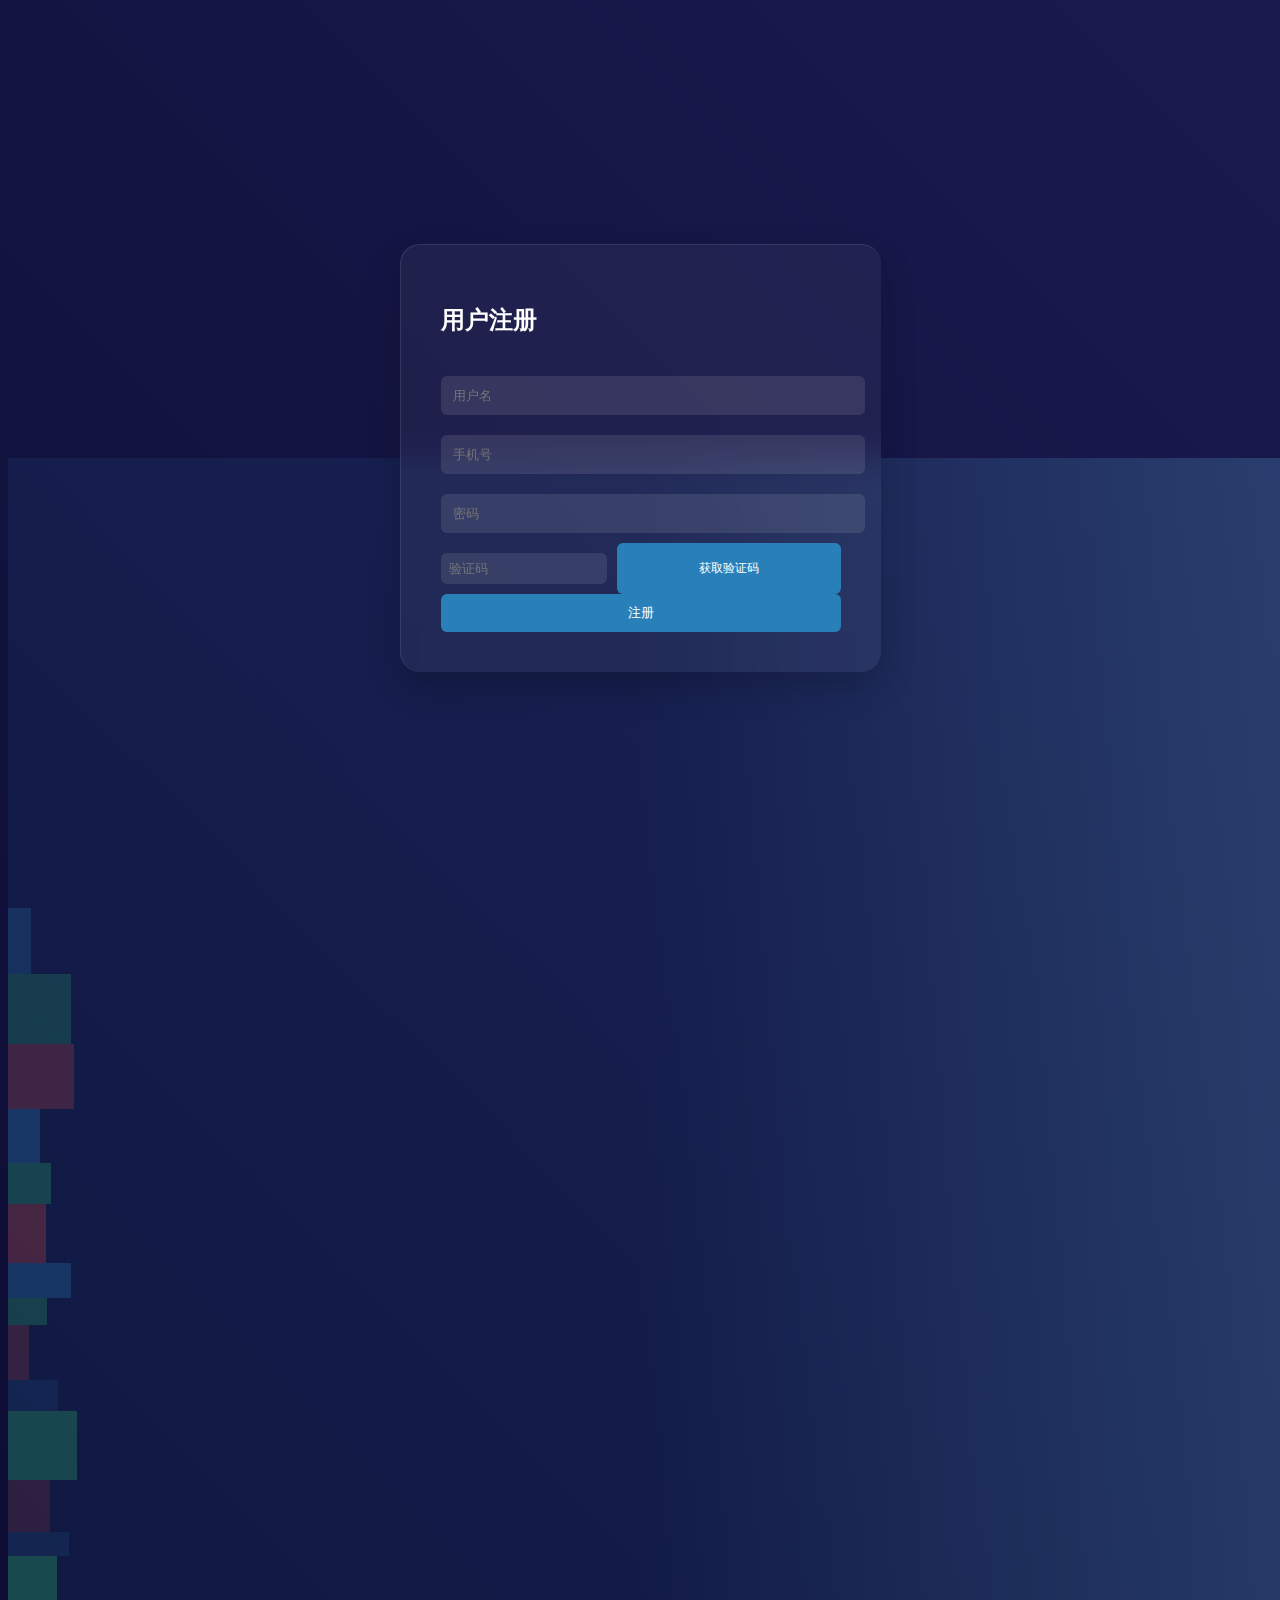
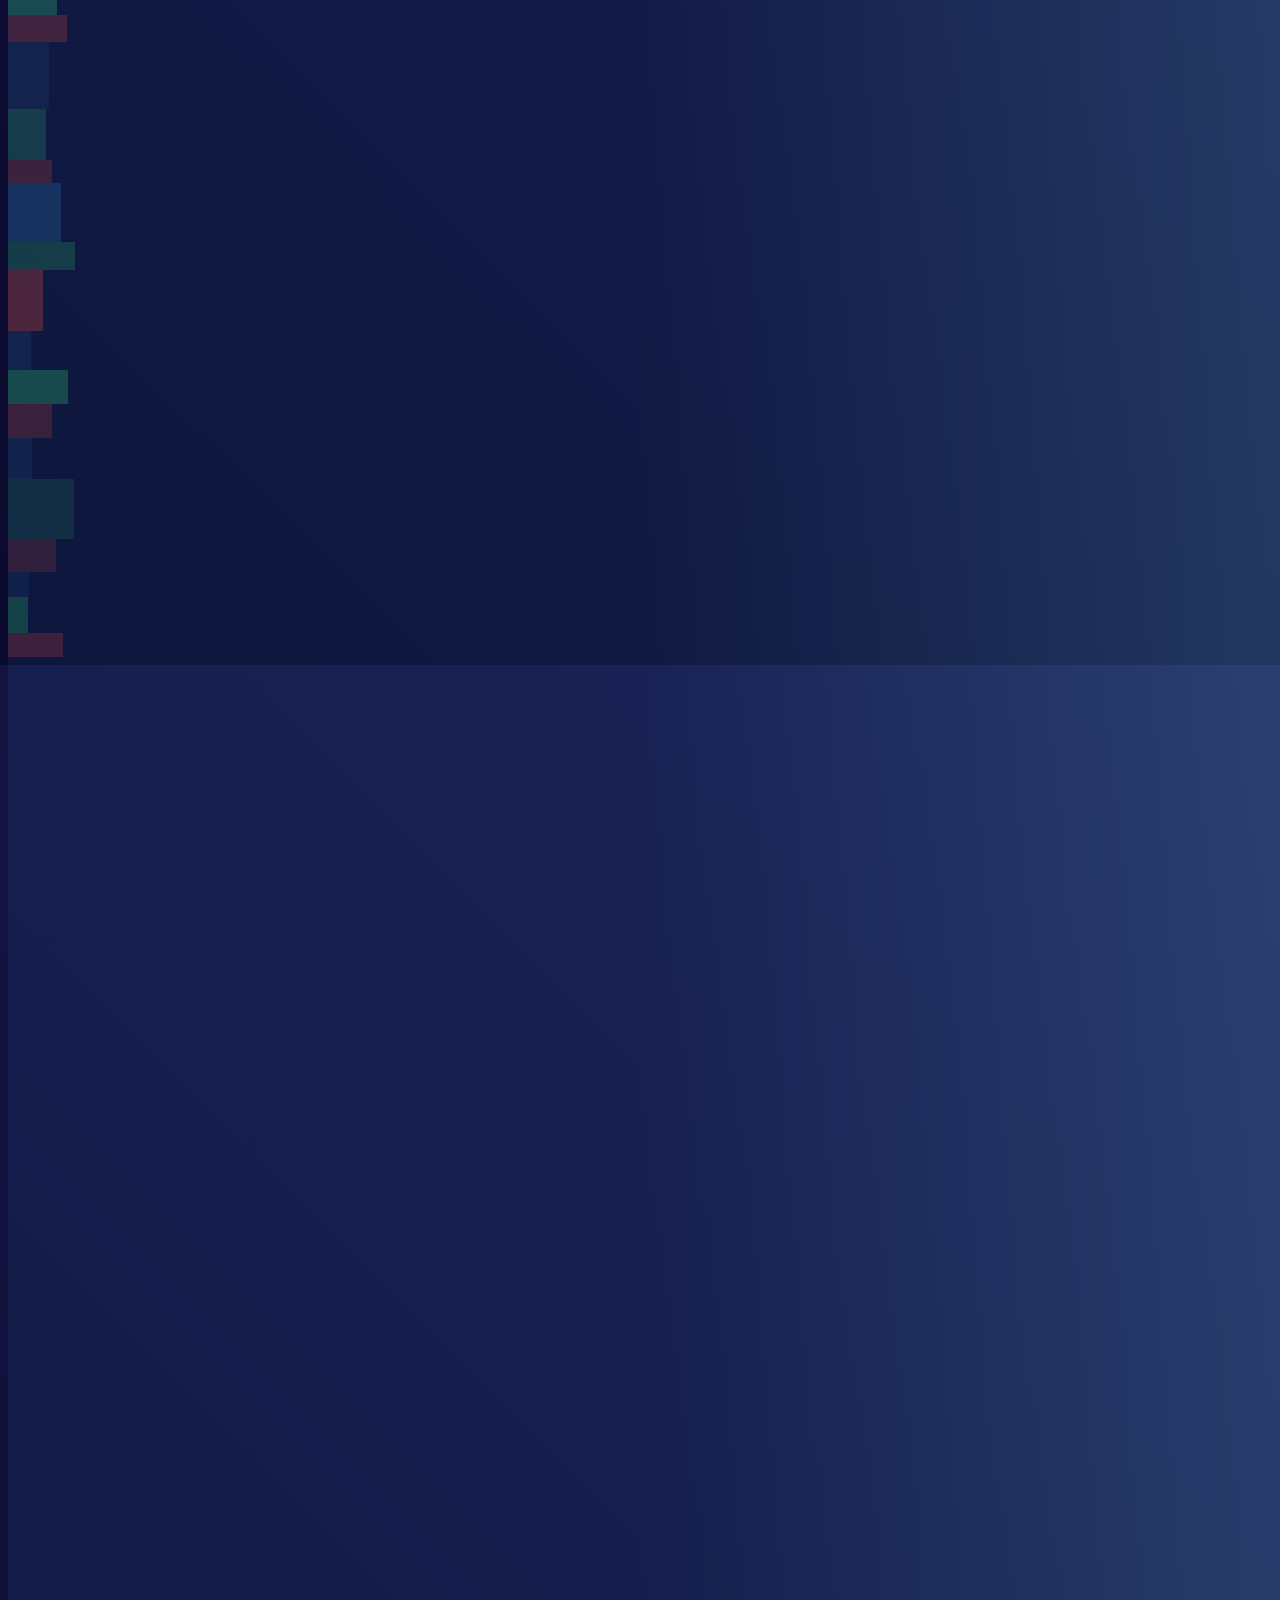
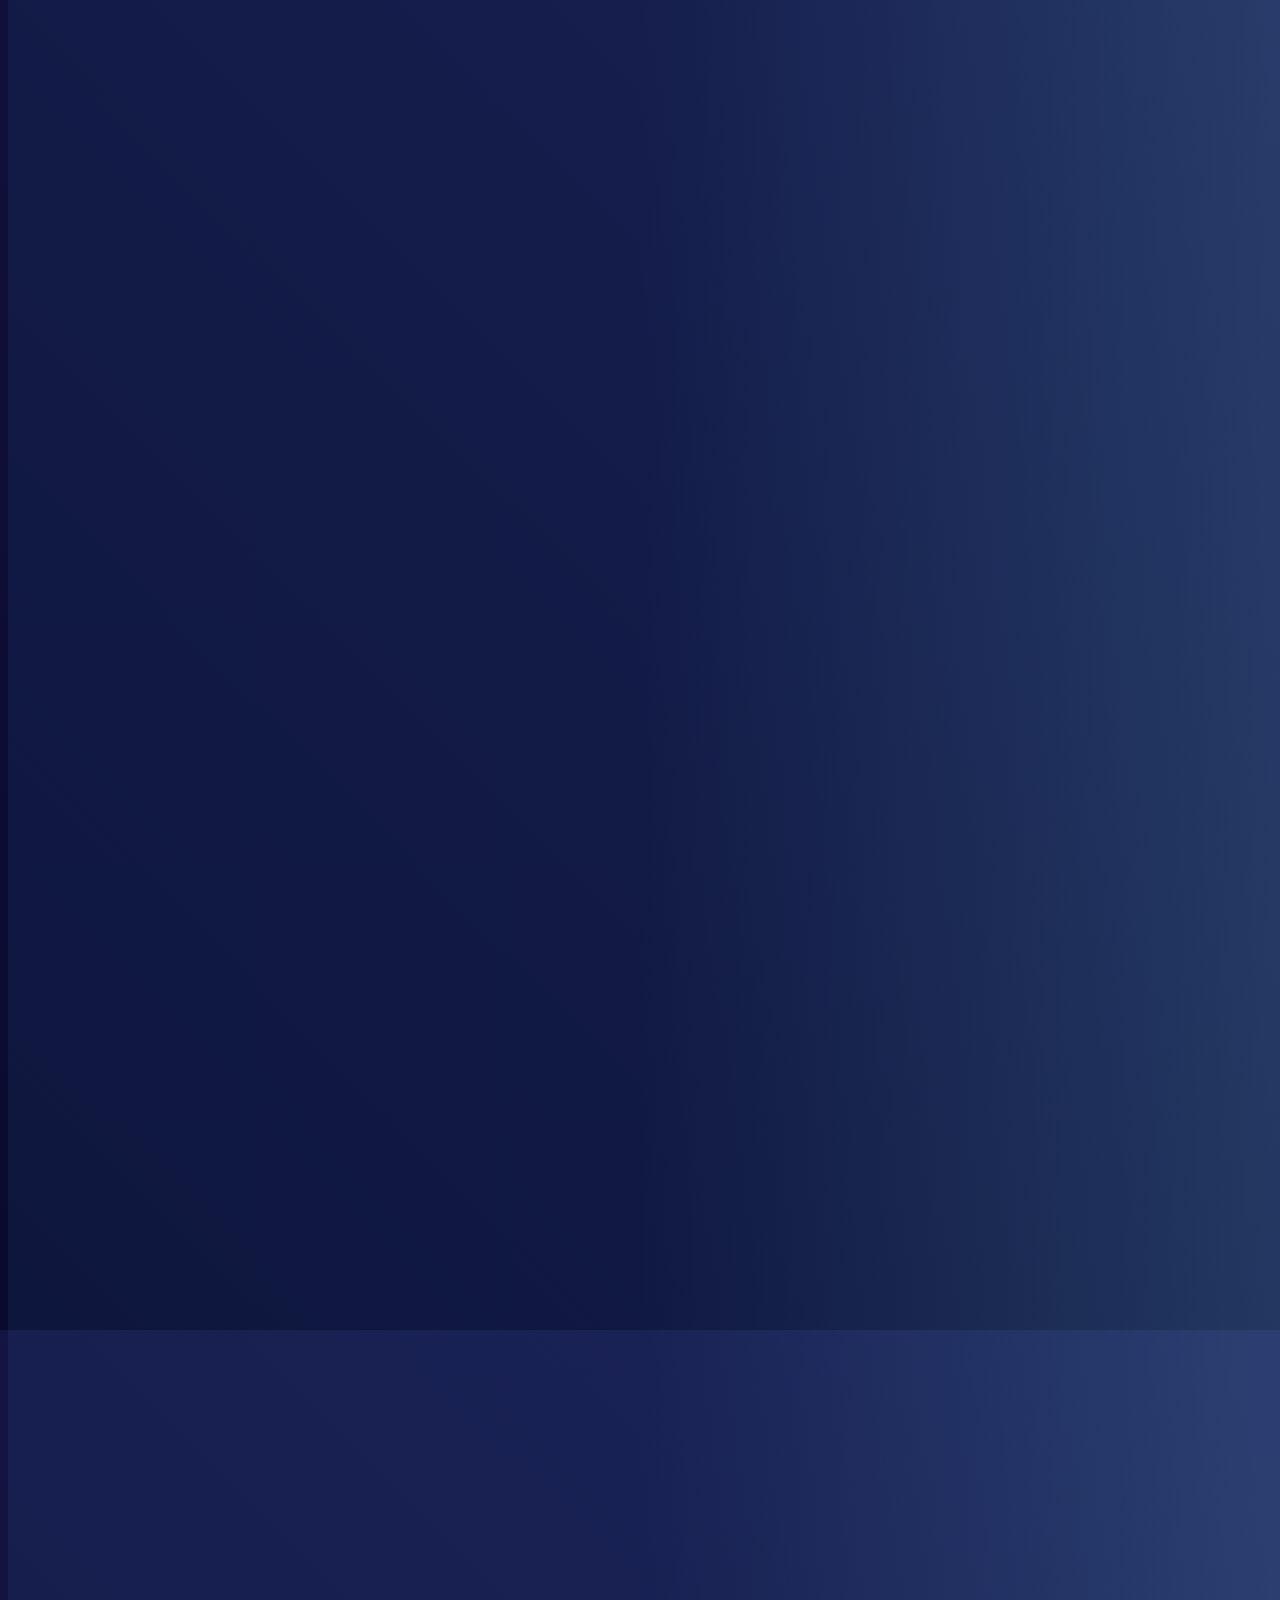
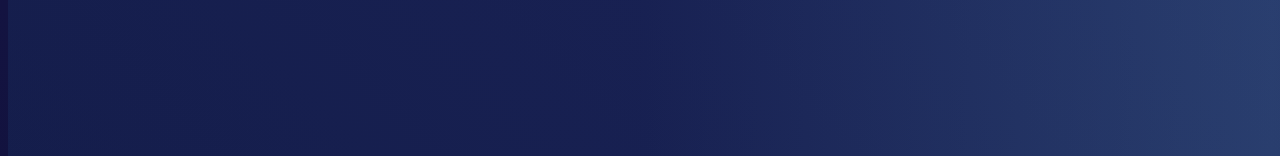
<file: dl.html>
<!DOCTYPE html>
<html>
<head>
    <title>科技登录界面</title>
    <link rel="icon" type="image/x-icon" href="favicon.ico"/>
    <style>
        body {
            min-height: 100vh;
            background: linear-gradient(45deg, #0a0a2e, #1a1a4f);
            overflow: hidden;
            position: relative;
            color: white;
            font-family: Arial, sans-serif;
        }

        /* 背景光效动画 */
        .glowing-bg {
            position: absolute;
            width: 200%;
            height: 200%;
            background: linear-gradient(
                90deg,
                rgba(41, 128, 185, 0.1) 25%,
                rgba(109, 213, 250, 0.2) 50%,
                rgba(41, 128, 185, 0.1) 75%
            );
            animation: glow 20s linear infinite;
        }

        /* 登录框样式 */
        .login-box {
            position: relative;
            width: 400px;
            background: rgba(255, 255, 255, 0.05);
            backdrop-filter: blur(15px);
            border-radius: 20px;
            padding: 40px;
            margin: 100px auto;
            box-shadow: 0 15px 35px rgba(0, 0, 0, 0.2);
            border-top: 1px solid rgba(255, 255, 255, 0.1);
            border-left: 1px solid rgba(255, 255, 255, 0.1);
        }

        /* 输入框样式 */
        input {
            width: 100%;
            padding: 12px;
            margin: 10px 0;
            background: rgba(255,255,255,0.1);
            border: none;
            border-radius: 6px;
            color: #fff;
            transition: all 0.3s ease;
        }

        /* 添加验证码输入框特定样式 */
        input[name="verificationCode"] {
            width: 70%;  /* 将宽度调整为60% */
            padding: 8px;  /* 减小内边距 */
        }

        input:focus {
            background: rgba(255,255,255,0.2);
            outline: none;
            box-shadow: 0 0 10px rgba(109, 213, 250, 0.5);
        }

        /* 按钮样式 */
        button {
            width: 100%;
            padding: 10px;
            background: #2980b9;
            border: none;
            border-radius: 6px;
            color: #fff;
            cursor: pointer;
            transition: all 0.3s ease;
        }

        button:hover {
            background: #2ecc71;
            transform: translateY(-2px);
            box-shadow: 0 5px 15px rgba(46, 204, 113, 0.4);
        }

        /* 动画定义 */
        @keyframes glow {
            0% { transform: translate(-50%, -50%) rotate(0deg); }
            100% { transform: translate(-50%, -50%) rotate(360deg); }
        }

        @keyframes move {
            0%, 100% { transform: translate(0, 0) rotate(0deg); }
            25% { transform: translate(100px, 100px) rotate(90deg); }
            50% { transform: translate(-50px, 150px) rotate(180deg); }
            75% { transform: translate(-100px, -100px) rotate(270deg); }
        }
    </style>
</head>
<body>
    <div style="display: flex; justify-content: center; align-items: center; min-height: 100vh;">
        <div class="container">
            <div class="glowing-bg"></div>
        </div>
        <div class="login-box">
            <h2 style="color: #fff; margin-bottom: 30px;">用户注册</h2>
            <form onsubmit="redirectToHomepage(event)">
                <input type="text" name="username" placeholder="用户名" required>
                <input type="text" name="phone" placeholder="手机号" required>
                <input type="password" name="password" placeholder="密码" required>
                <div style="display: flex; gap: 10px;">
                    <input type="text" name="verificationCode" placeholder="验证码" required>
                    <button type="button" onclick="sendVerificationCode()" style="padding: 8px; font-size: 12px; border-radius: 6px;">获取验证码</button>
                </div>
                <button type="submit">注册</button>
            </form>
        </div>
    </div>
    <script>
        // 添加重定向函数
        function sendVerificationCode() {
            const verificationCode = Math.floor(100000 + Math.random() * 900000);
            alert(`您的验证码是: ${verificationCode}`);
            localStorage.setItem('verificationCode', verificationCode);
            const verifyButton = document.querySelector('button[type="button"]');
            verifyButton.disabled = true;
            let timeLeft = 60;
            const timerInterval = setInterval(() => {
                verifyButton.textContent = `重新发送(${timeLeft})`;
                timeLeft--;
                if (timeLeft < 0) {
                    clearInterval(timerInterval);
                    verifyButton.disabled = false;
                    verifyButton.textContent = '获取验证码';
                }
            }, 1000);
        }
        function redirectToHomepage(event) {
            event.preventDefault(); // 阻止默认表单提交
            const username = document.querySelector('input[name="username"]').value;
            const phone = document.querySelector('input[name="phone"]').value;
            const phonePattern = /^1[3-9]\d{9}$/;
            if (!phonePattern.test(phone)) {
                alert('请输入有效的中国大陆手机号');
                return;
            }
            if (username.length > 6) {
                alert('用户名不能超过6个字符');
                return;
            }
            const password = document.querySelector('input[name="password"]').value;
            if (password.length < 6) {
                alert('密码长度不能小于6个字符');
                return;
            }

            // 验证码识别逻辑
            const inputVerificationCode = document.querySelector('input[name="verificationCode"]').value;
            const storedVerificationCode = localStorage.getItem('verificationCode');
            if (inputVerificationCode === storedVerificationCode) {
                alert('验证码识别成功');
                localStorage.setItem('username', username);
                window.location.href = 'index.html';
            } else {
                alert('验证码识别失败');
                const verifyButton = document.querySelector('button[type="button"]');
                verifyButton.disabled = true;
                setTimeout(() => {
                    verifyButton.disabled = false;
                }, 60000);
                return;
            }
            window.location.href = 'index.html'; // 跳转到主页
        }
        // 优化浮动方块生成逻辑，增加数量
        function createBoxes() {
            const colors = ['#2980b9', '#2ecc71', '#e74c3c'];
            for(let i=0; i<30; i++){  // 将数量从15增加到30
                const div = document.createElement('div');
                div.className = 'floating-box';
                div.style.cssText = `
                    width: ${Math.random()*50 + 20}px;
                    height: ${Math.random()*50 + 20}px;
                    background: ${colors[i%3]};
                    opacity: ${Math.random()*0.2 + 0.1};
                    left: ${Math.random()*100}%;
                    top: ${Math.random()*100}%;
                    animation: move ${Math.random()*20+10}s linear infinite;
                    animation-delay: ${Math.random()*-20}s;
                `;
                document.body.appendChild(div);
            }
        }
        window.onload = createBoxes;
    </script>
</body>
</html>
</file>
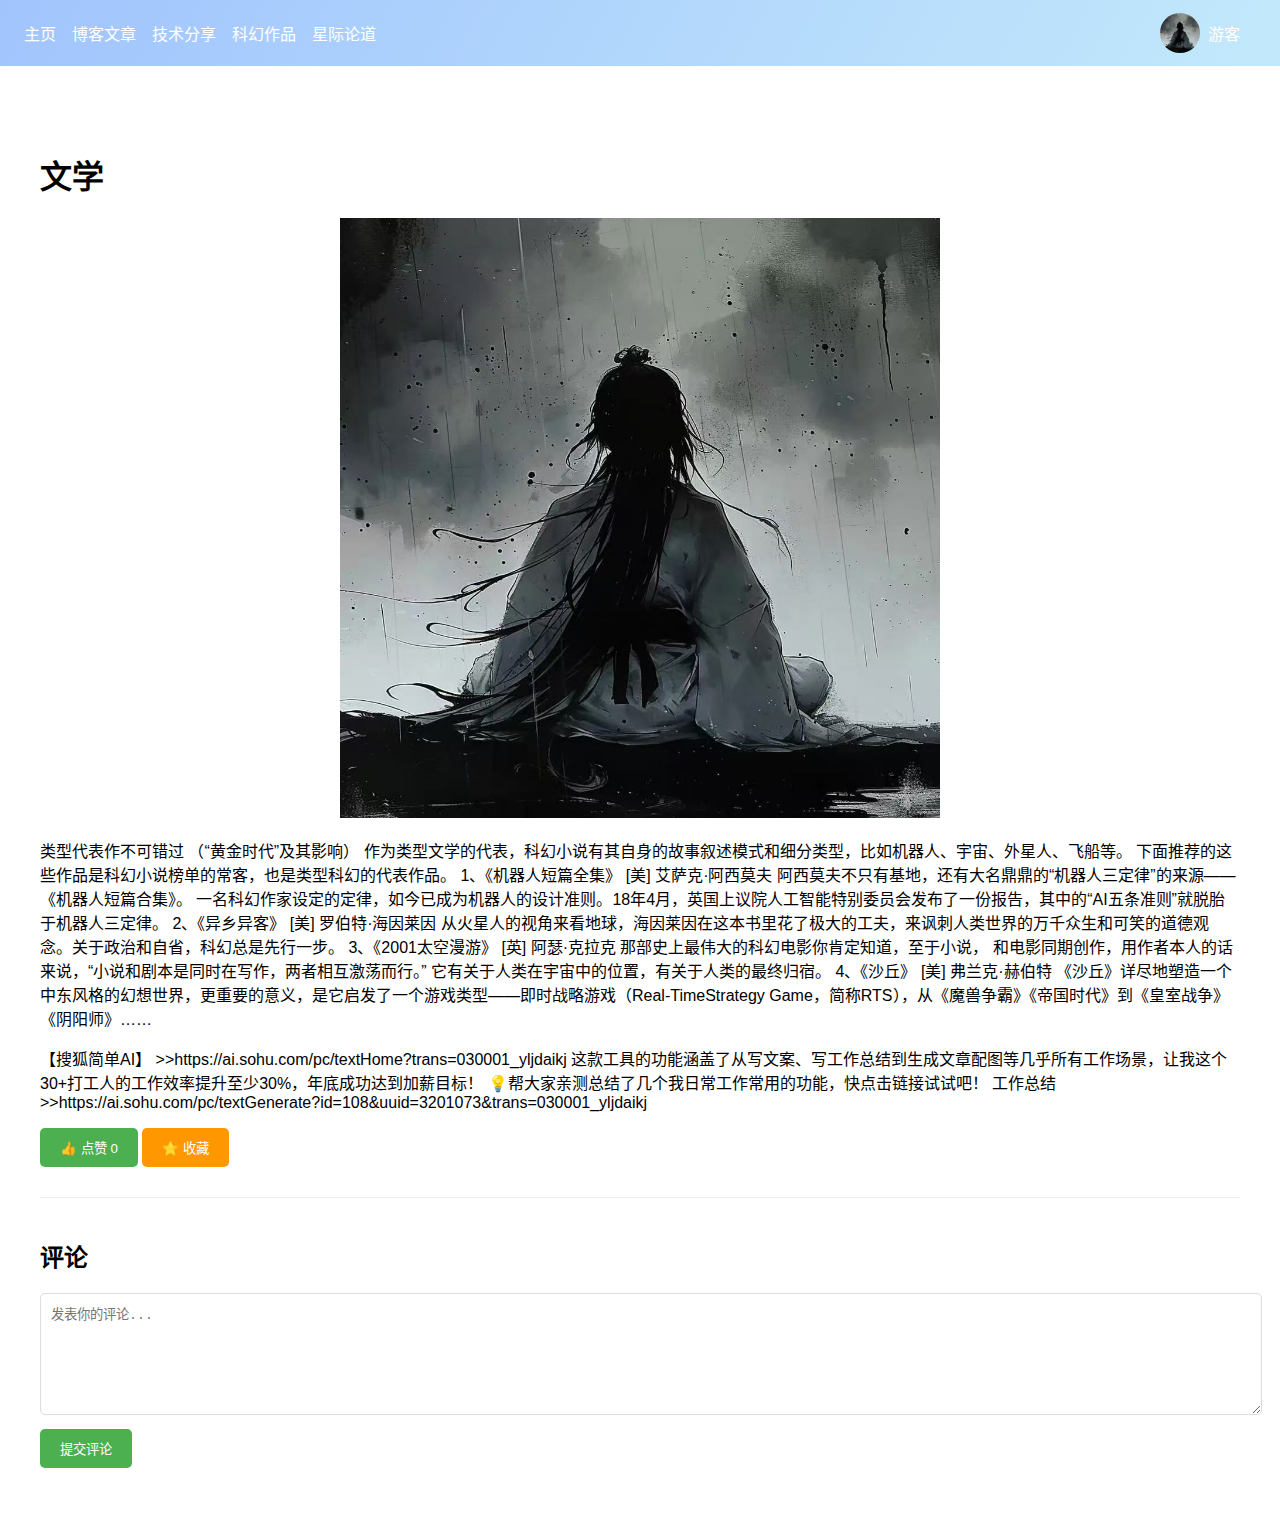
<file: articles/article1 copy.html>
<!DOCTYPE html>
<html lang="zh-CN">
<head>
    <meta charset="UTF-8">
    <meta name="viewport" content="width=device-width, initial-scale=1.0">
    <title>个人博客</title>
    <!-- 只保留一种引入样式的方式 -->
    <link rel="stylesheet" href="..\styles.css">
    <link rel="icon" type="image/x-icon" href="../favicon.ico"/>
</head>
<body>
    <nav>
        <ul>
            <li><a href="..\index.html">主页</a></li>
            <li><a href="..\blog.html">博客文章</a></li>
            <li><a href="..\tech.html">技术分享</a></li>
            <li><a href="..\scifi.html">科幻作品</a></li>
            <li><a href="..\space.html">星际论道</a></li>
            <li class="user-info">
                <!-- 统一路径 -->
                <img id="userAvatar" src="../avatar/default-avatar.png">
                <span id="username">游客</span>
            </li> 
        </ul>
    </nav>
    <main>
        <div class="article-container">
            <h1>文学</h1>
            <!-- 统一路径 -->
            <img src="../avatar/default-avatar.png" alt="示例图片" style="width: 100%; max-width: 600px; margin: 20px auto; display: block;">
            <p>
                类型代表作不可错过
                （“黄金时代”及其影响）

                作为类型文学的代表，科幻小说有其自身的故事叙述模式和细分类型，比如机器人、宇宙、外星人、飞船等。

                下面推荐的这些作品是科幻小说榜单的常客，也是类型科幻的代表作品。

                1、《机器人短篇全集》 [美] 艾萨克·阿西莫夫

                阿西莫夫不只有基地，还有大名鼎鼎的“机器人三定律”的来源——《机器人短篇合集》。

                一名科幻作家设定的定律，如今已成为机器人的设计准则。18年4月，英国上议院人工智能特别委员会发布了一份报告，其中的“AI五条准则”就脱胎于机器人三定律。

                2、《异乡异客》 [美] 罗伯特·海因莱因

                从火星人的视角来看地球，海因莱因在这本书里花了极大的工夫，来讽刺人类世界的万千众生和可笑的道德观念。关于政治和自省，科幻总是先行一步。

                3、《2001太空漫游》 [英] 阿瑟·克拉克

                那部史上最伟大的科幻电影你肯定知道，至于小说， 和电影同期创作，用作者本人的话来说，“小说和剧本是同时在写作，两者相互激荡而行。”

                它有关于人类在宇宙中的位置，有关于人类的最终归宿。

                4、《沙丘》 [美] 弗兰克·赫伯特

                《沙丘》详尽地塑造一个中东风格的幻想世界，更重要的意义，是它启发了一个游戏类型——即时战略游戏（Real-TimeStrategy Game，简称RTS），从《魔兽争霸》《帝国时代》到《皇室战争》《阴阳师》……
            </p>
            <p>
                【搜狐简单AI】 >>https://ai.sohu.com/pc/textHome?trans=030001_yljdaikj

                这款工具的功能涵盖了从写文案、写工作总结到生成文章配图等几乎所有工作场景，让我这个 30+打工人的工作效率提升至少30%，年底成功达到加薪目标！

                💡帮大家亲测总结了几个我日常工作常用的功能，快点击链接试试吧！

                工作总结>>https://ai.sohu.com/pc/textGenerate?id=108&uuid=3201073&trans=030001_yljdaikj
            </p>
            <div class="article-actions">
                <button class="like-btn" style="background-color: #4CAF50; color: white; padding: 10px 20px; border: none; border-radius: 5px; cursor: pointer;">👍 点赞 <span id="likeCount">0</span></button>
                <button class="favorite-btn" style="background-color: #FF9800; color: white; padding: 10px 20px; border: none; border-radius: 5px; cursor: pointer;">⭐ 收藏</button>
            </div>
            <div class="comments-section" style="margin-top: 30px; border-top: 1px solid #eee; padding-top: 20px;">
                <h2 style="font-size: 1.5em; margin-bottom: 15px;">评论</h2>
                <div class="comments-list" style="margin-bottom: 20px;"></div>
                <textarea placeholder="发表你的评论..." style="width: 100%; padding: 10px; border: 1px solid #ddd; border-radius: 5px; resize: vertical; min-height: 100px;"></textarea>
                <button class="submit-comment" style="background-color: #4CAF50; color: white; padding: 10px 20px; border: none; border-radius: 5px; cursor: pointer; margin-top: 10px;">提交评论</button>
            </div>
        </div>
    </main>
    <script>
        const articleId = window.location.pathname.split('/').pop().replace('.html', '');
        const favoriteBtn = document.querySelector('.favorite-btn');
        const isFavorited = localStorage.getItem(`favorited_${articleId}`);
        if (isFavorited === 'true') {
            favoriteBtn.textContent = '⭐ 已收藏';
            favoriteBtn.disabled = true;
        }
        favoriteBtn.addEventListener('click', function() {
            this.textContent = '⭐ 已收藏';
            this.disabled = true;
            localStorage.setItem(`favorited_${articleId}`, 'true');
        });

        function deleteComment(commentId) {
            let comments = JSON.parse(localStorage.getItem(`comments_${articleId}`) || '[]');
            comments = comments.filter(c => c.id !== commentId);
            localStorage.setItem(`comments_${articleId}`, JSON.stringify(comments));
            location.reload();
        }

        document.querySelector('.submit-comment').addEventListener('click', function() {
            const commentText = document.querySelector('textarea').value;
            if (commentText.trim()) {
                const commentDiv = document.createElement('div');
                commentDiv.className = 'comment-item';
                const now = new Date();
                const timeString = now.toLocaleString();
                const comment = {
                    username: localStorage.getItem('username') || '游客',
                    time: timeString,
                    text: commentText,
                    id: Date.now(),
                    canDelete: true
                };
                let comments = JSON.parse(localStorage.getItem(`comments_${articleId}`) || '[]');
                comments.push(comment);
                localStorage.setItem(`comments_${articleId}`, JSON.stringify(comments));
                commentDiv.innerHTML = `<p><strong>${comment.username}</strong> 于 ${comment.time} 发表：</p><p>${comment.text}</p><button onclick="deleteComment(${comment.id})" class="delete-btn" style="background-color: #f44336; color: white; padding: 5px 10px; border: none; border-radius: 3px; cursor: pointer; margin-top: 5px;">撤回</button>`;
                document.querySelector('.comments-list').appendChild(commentDiv);
                document.querySelector('textarea').value = '';
            }
        });

        // 页面加载时显示已存储的评论
        const storedComments = JSON.parse(localStorage.getItem(`comments_${articleId}`) || '[]');
        storedComments.forEach(comment => {
            const commentDiv = document.createElement('div');
            commentDiv.className = 'comment-item';
            commentDiv.innerHTML = `<p><strong>${comment.username}</strong> 于 ${comment.time} 发表：</p><p>${comment.text}</p><button onclick="deleteComment(${comment.id})" class="delete-btn" style="background-color: #f44336; color: white; padding: 5px 10px; border: none; border-radius: 3px; cursor: pointer; margin-top: 5px;">撤回</button>`;
            document.querySelector('.comments-list').appendChild(commentDiv);
        });

        // 修正 likeCount 变量初始化
        let likeCount = parseInt(localStorage.getItem(`likeCount_${articleId}`) || 0);
        document.getElementById('likeCount').textContent = likeCount;
        document.querySelector('.like-btn').addEventListener('click', function() {
            likeCount++;
            localStorage.setItem(`likeCount_${articleId}`, likeCount);
            document.getElementById('likeCount').textContent = likeCount;
        });

        const username = localStorage.getItem('username');
        if (username) {
            document.getElementById('username').textContent = username;
        }
        const avatarUrl = localStorage.getItem('avatarUrl') || localStorage.getItem('selectedAvatar') || '../avatar/default-avatar.png';
        document.getElementById('userAvatar').src = avatarUrl;
    </script>
</body>
</html>
</file>
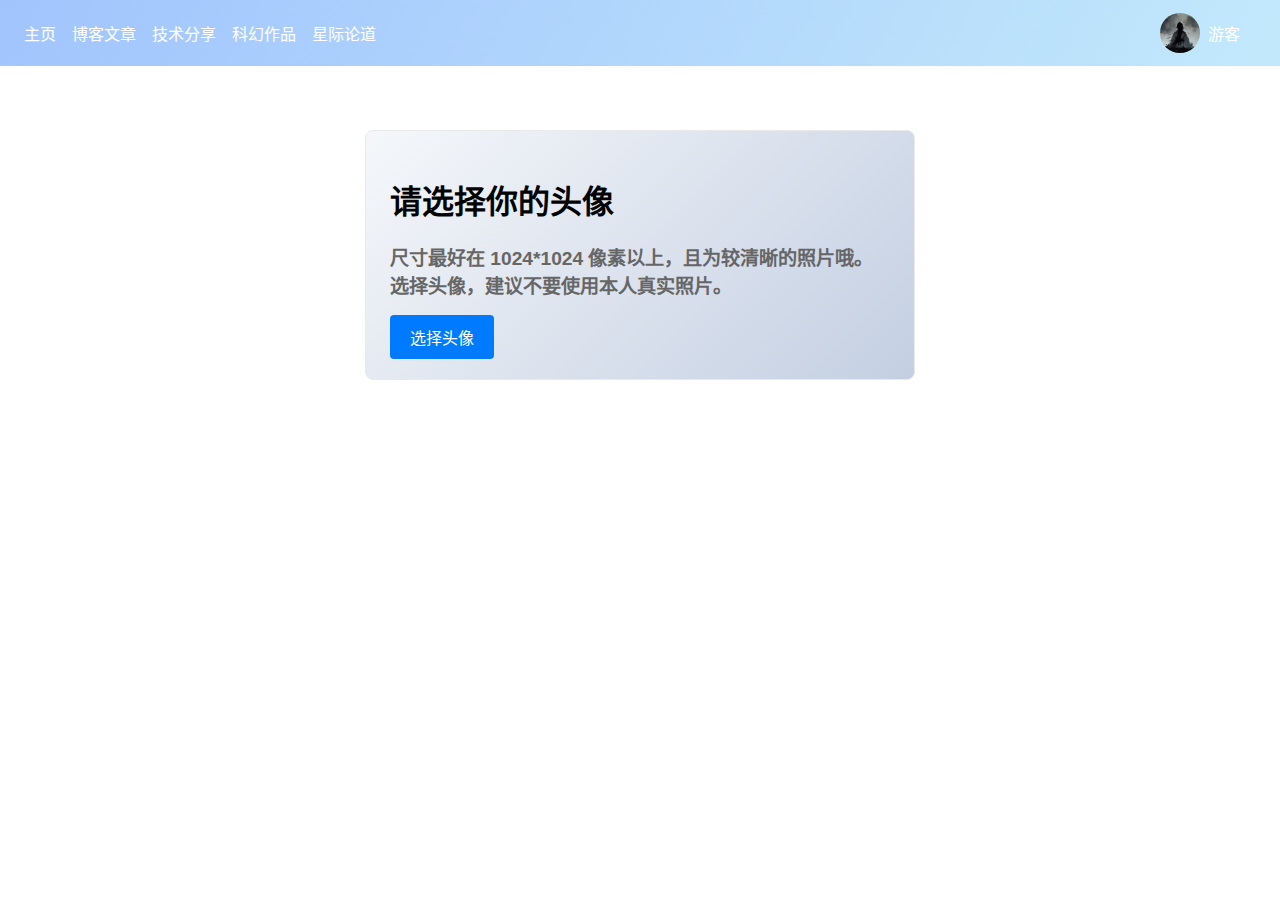
<file: avatar/avatar.html>
<!DOCTYPE html>
<html lang="zh-CN">
<head>
    <meta charset="UTF-8">
    <meta name="viewport" content="width=device-width, initial-scale=1.0">
    <title>个人博客</title>
    <link rel="stylesheet" href="../styles.css">
    <link rel="icon" type="image/x-icon" href="../favicon.ico"/>

    <nav>
        <ul>
            <li><a href="../index.html">主页</a></li>
            <li><a href="../blog.html">博客文章</a></li>
            <li><a href="../tech.html">技术分享</a></li>
            <li><a href="../scifi.html">科幻作品</a></li>
            <li><a href="../space.html">星际论道</a></li>
            <li class="user-info">
                <img id="userAvatar" src="default-avatar.png" alt="用户头像">
                <span id="username" onclick="window.location.href='../dl.html'">游客</span>
            </li> 
        </ul>
    </nav>
</head>
<body>
    
    
    <style>
        div {
        width: 500px;
        height: 200px;
        border: 2px solid rebeccapurple;
        border-radius: 20px; /* 设置所有角的圆角大小 */
        margin: auto;
        }
        </style>
    <main>
        <div class="rounded-rectangle blog-content">
        <h1>请选择你的头像</h1>
        <h3>尺寸最好在 1024*1024 像素以上，且为较清晰的照片哦。
            选择头像，建议不要使用本人真实照片。</h3>
    <script>
        const container = document.getElementById('avatar-container');

// 从localStorage获取用户名
const username = localStorage.getItem('username');
if (username) {
    document.getElementById('username').textContent = username;
}

        // 检查localStorage中是否存储了头像URL
        const storedAvatar = localStorage.getItem('avatarUrl') || localStorage.getItem('selectedAvatar');
        if (storedAvatar) {
            document.getElementById('userAvatar').src = storedAvatar;
        } else {
            document.getElementById('userAvatar').src = 'default-avatar.png';
        }

        container.addEventListener('click', (event) => {
            if (event.target.tagName === 'IMG') {
                const selectedAvatar = event.target.src.split('/').pop();
                localStorage.setItem('selectedAvatar', selectedAvatar);
                document.getElementById('userAvatar').src = selectedAvatar;
                window.location.href = '../index.html';
            }
        });

        avatars.forEach(avatar => {
            const img = document.createElement('img');
            img.src = avatar;
            img.alt = '头像选项';
            img.style.width = '100px';
            img.style.cursor = 'pointer';
            img.addEventListener('click', () => {
                localStorage.setItem('selectedAvatar', '../avater/' + avatar);
                document.getElementById('userAvatar').src = '../avater/' + avatar;
                // 清除上传图片的存储信息
                localStorage.removeItem('avatarUrl');
                window.location.href = '../index.html';
            });
            container.appendChild(img);
        });
    </script>


    <input type="file" id="avatarInput" accept="image/*" style="display: none;">
    <label for="avatarInput" class="custom-file-upload">选择头像</label>
    <script>
        document.getElementById('avatarInput').addEventListener('change', function(event) {
            const file = event.target.files[0];
            if (file) {
                const reader = new FileReader();
                reader.onload = function(e) {
                    const newAvatar = e.target.result;
                localStorage.setItem('avatarUrl', newAvatar);
                document.getElementById('userAvatar').src = newAvatar;
                avatars.push(newAvatar);
                const img = document.createElement('img');
                img.src = newAvatar;
                img.alt = '上传的头像';
                img.style.width = '100px';
                img.style.cursor = 'pointer';
                img.addEventListener('click', () => {
                    localStorage.setItem('selectedAvatar', newAvatar);
                    document.getElementById('userAvatar').src = newAvatar;
                    window.location.href = '../index.html';
                });
                container.appendChild(img);
                // 删除多余的跳转语句
                // window.location.href = '../index.html';
                alert('头像已更新！');
                window.location.href = '../index.html'; // 添加跳转到主页的逻辑
                };
                reader.readAsDataURL(file);
            }
        }); 

        
    </script></main>
</body>
</html>
</file>
<file: styles.css>
body {
    font-family: 'Segoe UI', 'PingFang SC', 'Microsoft YaHei', sans-serif;
    margin: 0;
    padding: 0;

}




/* 新增顶部导航栏样式 */
nav {
    background-image: linear-gradient(120deg, #a1c4fd 0%, #c2e9fb 100%);
    padding: 0.8rem 1.5rem;
    display: flex;
    align-items: center;
    justify-content: space-between;
}

nav ul {
    list-style-type: none;
    margin: 0;
    padding: 0;
    display: flex;
    align-items: center;
    width: 100%; /* 新增 */
}

nav li.user-info {
    margin-left: auto; /* 关键属性：将元素推到最右侧 */
    display: flex;
    align-items: center;
    gap: 0.5rem;
    padding-right: 1rem;
}




nav li.user-info {
    display: flex;
    align-items: center;
    gap: 0.5rem;
}

nav li.user-info img {
    width: 30px;
    height: 30px;
    border-radius: 50%;
    object-fit: cover;
}

/* 定义 ml-auto 类，将元素推到右侧 */
.ml-auto {
    margin-left: auto;
}

/* 可以根据需要调整用户信息部分的样式 */
.user-info {
    display: flex;
    align-items: center;
    gap: 5px; /* 设置图片和文字之间的间距 */
}

nav li.user-info {
    margin-left: auto;  /* 关键属性：将元素推到最右侧 */
    display: flex;
    align-items: center;
    gap: 0.5rem;
    padding-right: 1rem;
}

/* 保持其他菜单项在左侧 */
nav li:not(.user-info) {
    margin-right: 1rem;
}

nav li.user-info img {
    width: 40px;  /* 增大图片宽度 */
    height: 40px; /* 增大图片高度 */
    border-radius: 50%; 
    object-fit: cover;  
}

nav a, #username {
    color: #FFFFFF;
    text-decoration: none;
    font-size: 1rem;
    transition: color 0.3s ease;
}

nav a:hover {
    color: orange;
}

.search-container {
    display: flex;
    justify-content: center;
    align-items: center;
    margin-top: 50px;
}

#search-input {
    padding: 10px;
    font-size: 16px;
    border: 1px solid #ccc;
    border-radius: 4px 0 0 4px;
    width: 300px;
}

#search-button {
    padding: 10px 20px;
    font-size: 16px;
    background-color: #007BFF;
    color: #00FFFF;
    border: none;
    border-radius: 0 4px 4px 0;
    cursor: pointer;
}

#search-button:hover {
    background-color: #0056b3;
}

/* 新增主体内容样式 */

.aurora-text {
    background: linear-gradient(45deg, #ff00ff, #00ffff, #ff00ff);
    background-size: 200% 200%;
    -webkit-background-clip: text;
    background-clip: text; /* 添加标准属性 */
    -webkit-text-fill-color: transparent;
    animation: aurora 5s ease infinite;
    font-size: 4rem;
    text-indent: 2em;
    }

@keyframes aurora {
    0% {
        background-position: 0% 50%;
    }
    50% {
        background-position: 100% 50%;
    }
    100% {
        background-position: 0% 50%;
    }
}
main {
    max-width: 1200px;
    margin: 2rem auto;
    padding: 0 1rem;
}



/* 新增文章卡片样式 */

    .aurora-text {
        background: linear-gradient(45deg, #ff00ff, #00ffff, #ff00ff);
        background-size: 200% 200%;
        -webkit-background-clip: text;
        background-clip: text; /* 添加标准属性 */
        -webkit-text-fill-color: transparent;
        animation: aurora 5s ease infinite;
        font-size: 4rem;
        font-weight: bold;
    }

@keyframes aurora {
    0% {
        background-position: 0% 50%;
    }
    50% {
        background-position: 100% 50%;
    }
    100% {
        background-position: 0% 50%;
    }
}
.article-card {
    background: #fff;
    border-radius: 8px;
    box-shadow: 0 2px 8px rgba(0,0,0,0.1);
    margin-bottom: 1.5rem;
    padding: 1.5rem;
    transition: transform 0.3s ease;
}

.article-card:hover {
    transform: translateY(-5px);
}

.article-title {
    font-size: 1.5rem;
    color: #00FF00;
    margin-bottom: 0.5rem;
}

.article-meta {
    color: #FF0000;
    font-size: 0.9rem;
    margin-bottom: 1rem;
}

.article-content {
    color: #444;
    line-height: 1.6;
}

/* 新增侧边栏样式 */

         /* 定义公共类 */
        .text-with-aurora {
            background: linear-gradient(45deg, #ff00ff, #00ffff, #ff00ff);
            background-size: 200% 200%;
            background-clip: text;
            -webkit-background-clip: text;
            -webkit-text-fill-color: transparent;
            animation: aurora 5s ease infinite;
        }
        
        /* 使用继承 */
        .post-form-container h2 {
            all: inherit;
        }
        
        .aurora-text {
            all: inherit;
            font-size: 4rem;
        }
.sidebar {
    width: 300px;
    background: #f8f9fa;
    padding: 1.5rem;
    border-radius: 8px;
}

.sidebar-section {
    margin-bottom: 1.5rem;
}

.sidebar-title {
    font-size: 1.1rem;
    color: #333;
    margin-bottom: 1rem;
}

.rounded-rectangle {
    background-image: linear-gradient(135deg, #f5f7fa 0%, #c3cfe2 100%);
    border-radius: 8px;
    padding: 1rem;
}

/* 新增响应式布局 */

    /* 修复后的代码 */
    .aurora-text {
        background: linear-gradient(45deg, #ff00ff, #00ffff, #ff00ff);
        background-size: 200% 200%;
        background-clip: text; /* 添加标准属性 */
        -webkit-background-clip: text; /* 兼容旧版浏览器 */
        -webkit-text-fill-color: transparent;
        animation: aurora 5s ease infinite;
        font-size: 4rem;
    }
    
    @keyframes aurora {
        0% {
            background-position: 0% 50%;
        }
        50% {
            background-position: 100% 50%;
        }
        100% {
            background-position: 0% 50%;
        }
    }
@media (max-width: 768px) {
    nav {
        flex-direction: column;
        padding: 1rem;
    }
    
    .search-box {
        margin: 1rem 0;
    }
    
    main {
        flex-direction: column;
    }
    
    .sidebar {
        width: 100%;
        margin-top: 2rem;
    }
}

main {
    padding: 2rem;
}

/* 新增版本信息样式 */
.version-info {
    text-align: center;
    color: #999;
    font-size: 0.8rem;
    margin-top: 2rem;
}

/* 新增博客内容容器样式 */
.rounded-rectangle.blog-content {
    background-color: #f9f9f9;
    border: 1px solid #eaeaea;
    border-radius: 8px;
    padding: 1.5rem;
    margin-bottom: 1.5rem;
}

/* 新增博客标题样式 */
.blog-title {
    font-size: 2rem;
    color: #333;
    margin-bottom: 1rem;
}

/* 新增文章标题样式 */
.section-title {
    font-size: 1.5rem;
    color: #333;
    margin-bottom: 0.5rem;
}

/* 新增文章副标题样式 */
.blog-content h3 {
    font-size: 1.2rem;
    color: #666;
    margin-bottom: 1rem;
}
@media (max-width: 768px) {
    nav {
        flex-direction: column;
        padding: 1rem;
    }
    
    .search-box {
        margin: 1rem 0;
    }
    
    main {
        flex-direction: column;
    }
    
    .sidebar {
        width: 100%;
        margin-top: 2rem;
    }
}

main {
    padding: 2rem;
}

.version-info {
    position: fixed;
    bottom: 0;
    left: 0;
    right: 0;
    text-align: center;
    padding: 1rem;
    background: rgba(255, 255, 255, 0.8);
}

/* 美化点赞、收藏、分享按钮 */
.like-button, .favorite-button, .share-button {
    background-color: #007BFF;
    color: white;
    padding: 0.5rem 1rem;
    border: none;
    border-radius: 4px;
    cursor: pointer;
    transition: background-color 0.3s ease;
    margin-right: 0.5rem;
}

.like-button:hover, .favorite-button:hover, .share-button:hover {
    background-color: #0056b3;
}

/* 美化评论区 */
.comment-section {
    margin-top: 2rem;
    padding: 1.5rem;
    background: #f8f9fa;
    border-radius: 8px;
}

.comment-input {
    width: 100%;
    padding: 0.8rem;
    margin-bottom: 1rem;
    border: 1px solid #ccc;
    border-radius: 4px;
}

.submit-comment {
    background-color: #28a745;
    color: white;
    padding: 0.5rem 1rem;
    border: none;
    border-radius: 4px;
    cursor: pointer;
    transition: background-color 0.3s ease;
}

.submit-comment:hover {
    background-color: #218838;
}

/* 美化分页 */
.pagination {
    display: flex;
    justify-content: center;
    margin-top: 2rem;
}

.pagination a {
    color: #007BFF;
    padding: 0.5rem 1rem;
    text-decoration: none;
    border: 1px solid #007BFF;
    border-radius: 4px;
    margin: 0 0.25rem;
    transition: all 0.3s ease;
}

.pagination a:hover {
    background-color: #007BFF;
    color: white;
}

/* 移除登录表单相关样式 */

    .aurora-text {
        background: linear-gradient(45deg, #ff00ff, #00ffff, #ff00ff);
        background-size: 200% 200%;
        /* 添加标准属性 */
        background-clip: text;
        -webkit-background-clip: text; /* 兼容旧版浏览器 */
        -webkit-text-fill-color: transparent;
        animation: aurora 5s ease infinite;
        font-size: 3rem;
        font-weight: bold;
        text-indent: -0.5em;
    }
    
    @keyframes aurora {
        0% {
            background-position: 0% 50%;
        }
        50% {
            background-position: 100% 50%;
        }
        100% {
            background-position: 0% 50%;
        }
    }
form {
    max-width: 300px;
    margin: 0 auto;
}

label {
    display: block;
    margin-bottom: 0.5rem;
}

input {
    width: 100%;
    padding: 0.5rem;
    margin-bottom: 1rem;
    border-radius: 5px;
    border: 1px solid #ccc;
}

button {
    background-color: #333;
    color: white;
    padding: 0.5rem 1rem;
    border: none;
    cursor: pointer;
    border-radius: 5px;
    transition: background-color 0.3s ease;
}

button:hover {
    background-color: #555;
}

/* 美化上传文件控件 */
input[type=file] {
    display: none;
}

.custom-file-upload {
    display: inline-block;
    padding: 10px 20px;
    background-color: #007BFF;
    color: white;
    border: none;
    border-radius: 4px;
    cursor: pointer;
    transition: background-color 0.3s ease;
}

.custom-file-upload:hover {
    background-color: #0056b3;
}
</file>
